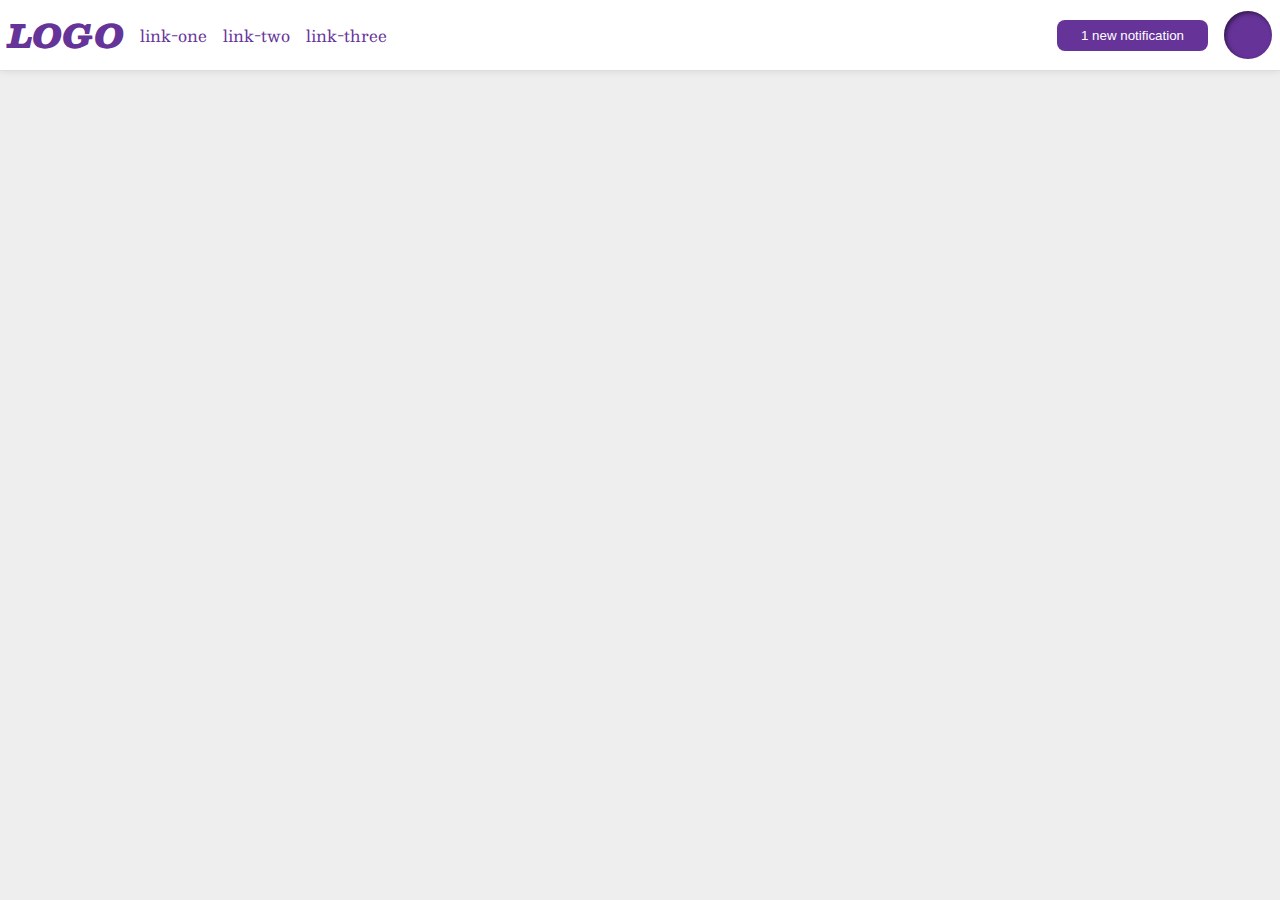
<file: flex/03-flex-header-2/index.html>
<!DOCTYPE html>
<html lang="en">
<head>
  <meta charset="UTF-8">
  <meta http-equiv="X-UA-Compatible" content="IE=edge">
  <meta name="viewport" content="width=device-width, initial-scale=1.0">
  <title>Flex Header 2</title>
  <link rel="stylesheet" href="style.css">
</head>
<body>
  <div class="header">
    <div class="left">
      <div class="logo">
        LOGO
      </div>
      <ul class="links">
        <li><a href="google.com">link-one</a></li>
        <li><a href="google.com">link-two</a></li>
        <li><a href="google.com">link-three</a></li>
      </ul>
    </div>
    <div class="right">
      <button class="notifications">
        1 new notification
      </button>
      <div class="profile-image"></div>
  </div>
    </div>
</body>
</html>
</file>
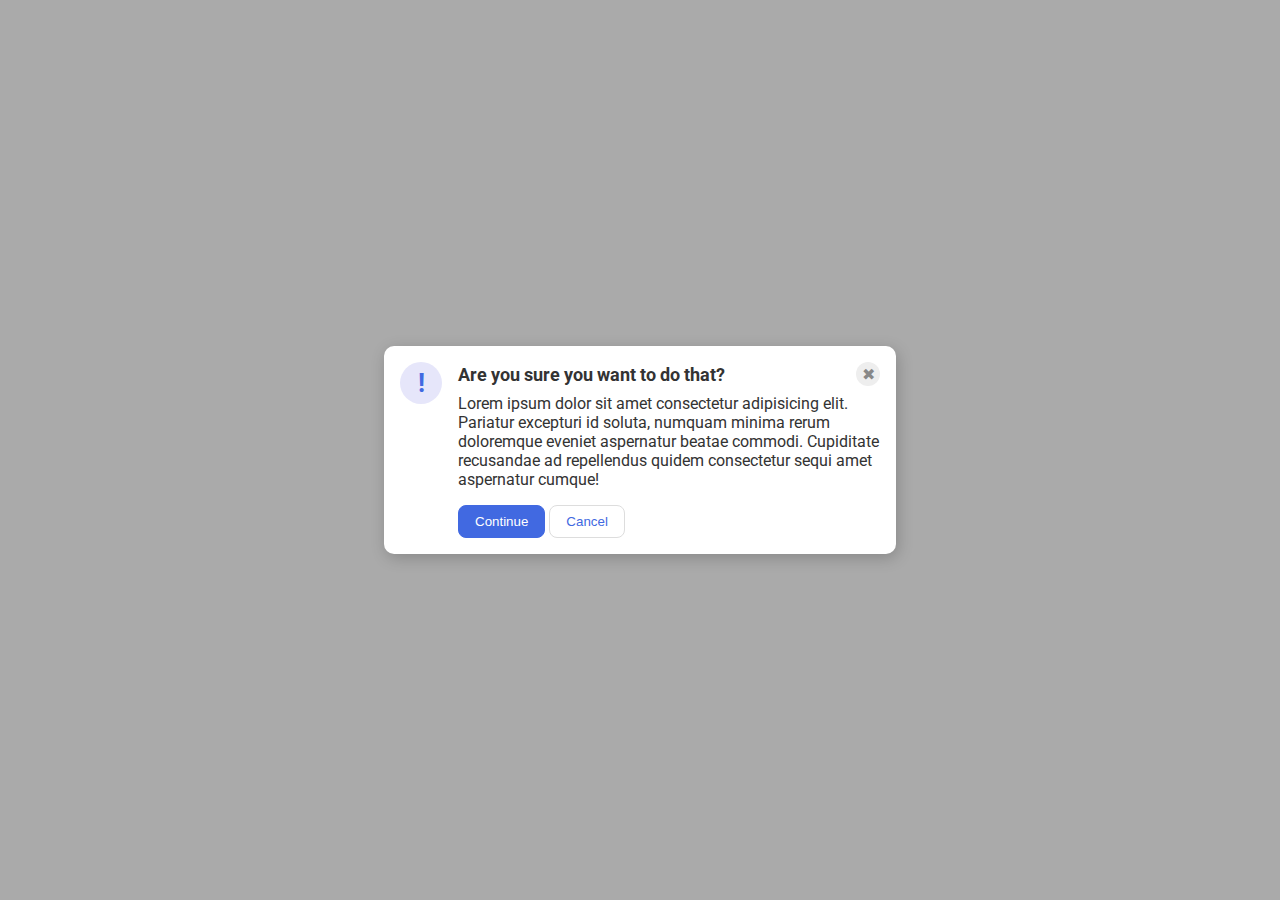
<file: flex/05-flex-modal/index.html>
<!DOCTYPE html>
<html lang="en">
<head>
  <meta charset="UTF-8">
  <meta http-equiv="X-UA-Compatible" content="IE=edge">
  <meta name="viewport" content="width=device-width, initial-scale=1.0">
  <link rel="stylesheet" href="style.css">
  <title>Modal</title>
</head>
<body>
  <div class="modal">
    <div class="icon">!</div>
    <div class="container">
      <div class="header">Are you sure you want to do that?
        <div class="close-button">✖</div>
      </div>
      <div class="text">Lorem ipsum dolor sit amet consectetur adipisicing elit. Pariatur excepturi id soluta, numquam minima rerum doloremque eveniet aspernatur beatae commodi. Cupiditate recusandae ad repellendus quidem consectetur sequi amet aspernatur cumque!</div>
      <button class="continue">Continue</button>
      <button class="cancel">Cancel</button>
    </div>
  </div>
</body>
</html>
</file>
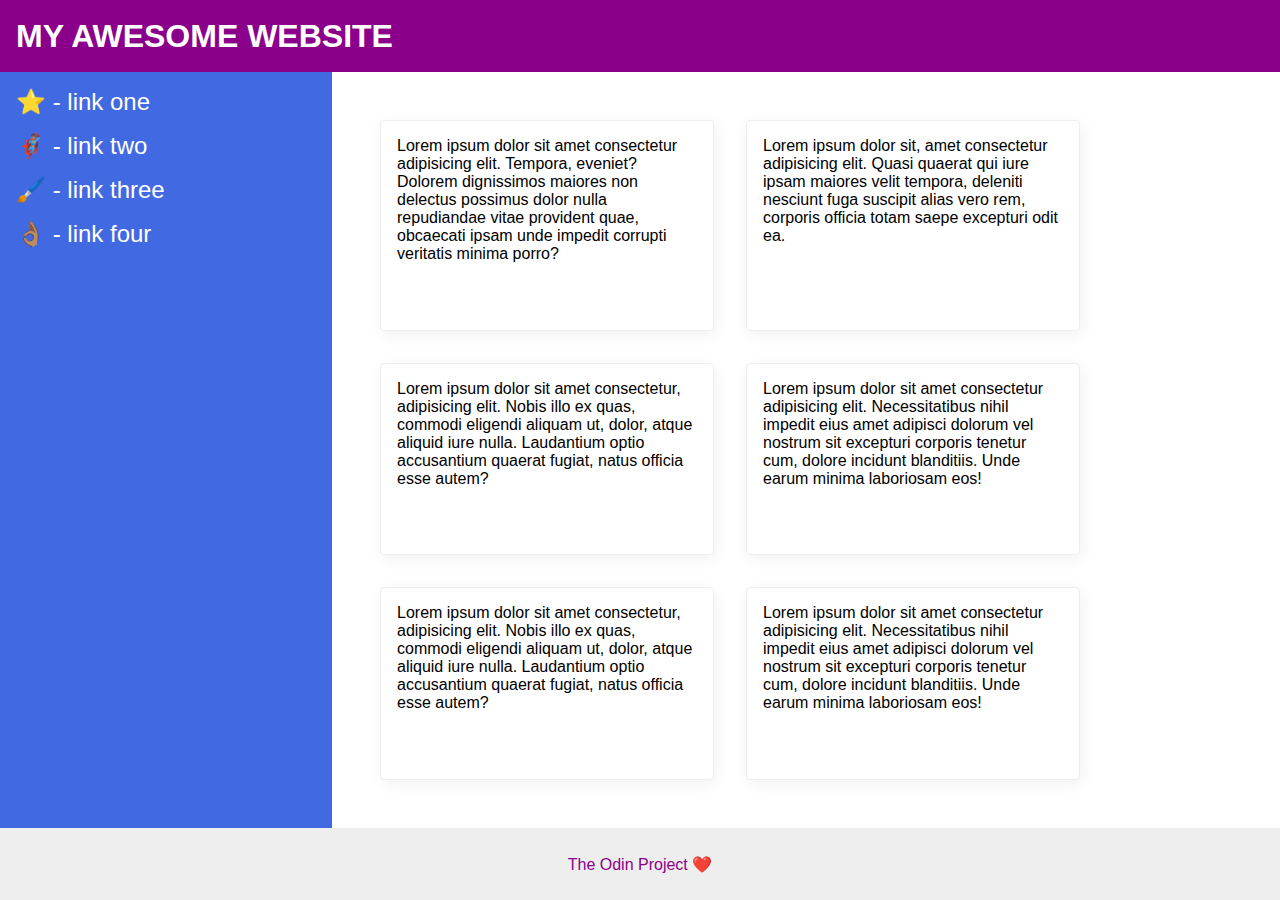
<file: flex/07-flex-layout-2/index.html>
<!DOCTYPE html>
<html lang="en">
<head>
  <meta charset="UTF-8">
  <meta http-equiv="X-UA-Compatible" content="IE=edge">
  <meta name="viewport" content="width=device-width, initial-scale=1.0">
  <title>The Holy Grail</title>
  <link rel="stylesheet" href="style.css">
</head>
<body>
  <div class="header">
    MY AWESOME WEBSITE
  </div>
  <div class="container">
    <div class="sidebar">
      <ul>
        <li><a href="google.com">⭐ - link one</a></li>
        <li><a href="google.com">🦸🏽‍♂️ - link two</a></li>
        <li><a href="google.com">🖌️ - link three</a></li>
        <li><a href="google.com">👌🏽 - link four</a></li>
      </ul>
    </div>
    <div class="container-card">
      <div class="card">Lorem ipsum dolor sit amet consectetur adipisicing elit. Tempora, eveniet? Dolorem dignissimos maiores non delectus possimus dolor nulla repudiandae vitae provident quae, obcaecati ipsam unde impedit corrupti veritatis minima porro?</div>
      <div class="card">Lorem ipsum dolor sit, amet consectetur adipisicing elit. Quasi quaerat qui iure ipsam maiores velit tempora, deleniti nesciunt fuga suscipit alias vero rem, corporis officia totam saepe excepturi odit ea.</div>
      <div class="card">Lorem ipsum dolor sit amet consectetur, adipisicing elit. Nobis illo ex quas, commodi eligendi aliquam ut, dolor, atque aliquid iure nulla. Laudantium optio accusantium quaerat fugiat, natus officia esse autem?</div>
      <div class="card">Lorem ipsum dolor sit amet consectetur adipisicing elit. Necessitatibus nihil impedit eius amet adipisci dolorum vel nostrum sit excepturi corporis tenetur cum, dolore incidunt blanditiis. Unde earum minima laboriosam eos!</div>
      <div class="card">Lorem ipsum dolor sit amet consectetur, adipisicing elit. Nobis illo ex quas, commodi eligendi aliquam ut, dolor, atque aliquid iure nulla. Laudantium optio accusantium quaerat fugiat, natus officia esse autem?</div>
      <div class="card">Lorem ipsum dolor sit amet consectetur adipisicing elit. Necessitatibus nihil impedit eius amet adipisci dolorum vel nostrum sit excepturi corporis tenetur cum, dolore incidunt blanditiis. Unde earum minima laboriosam eos!</div>
    </div>
  </div>
  <div class="footer">
    The Odin Project ❤️
  </div>
</body>
</html>
</file>
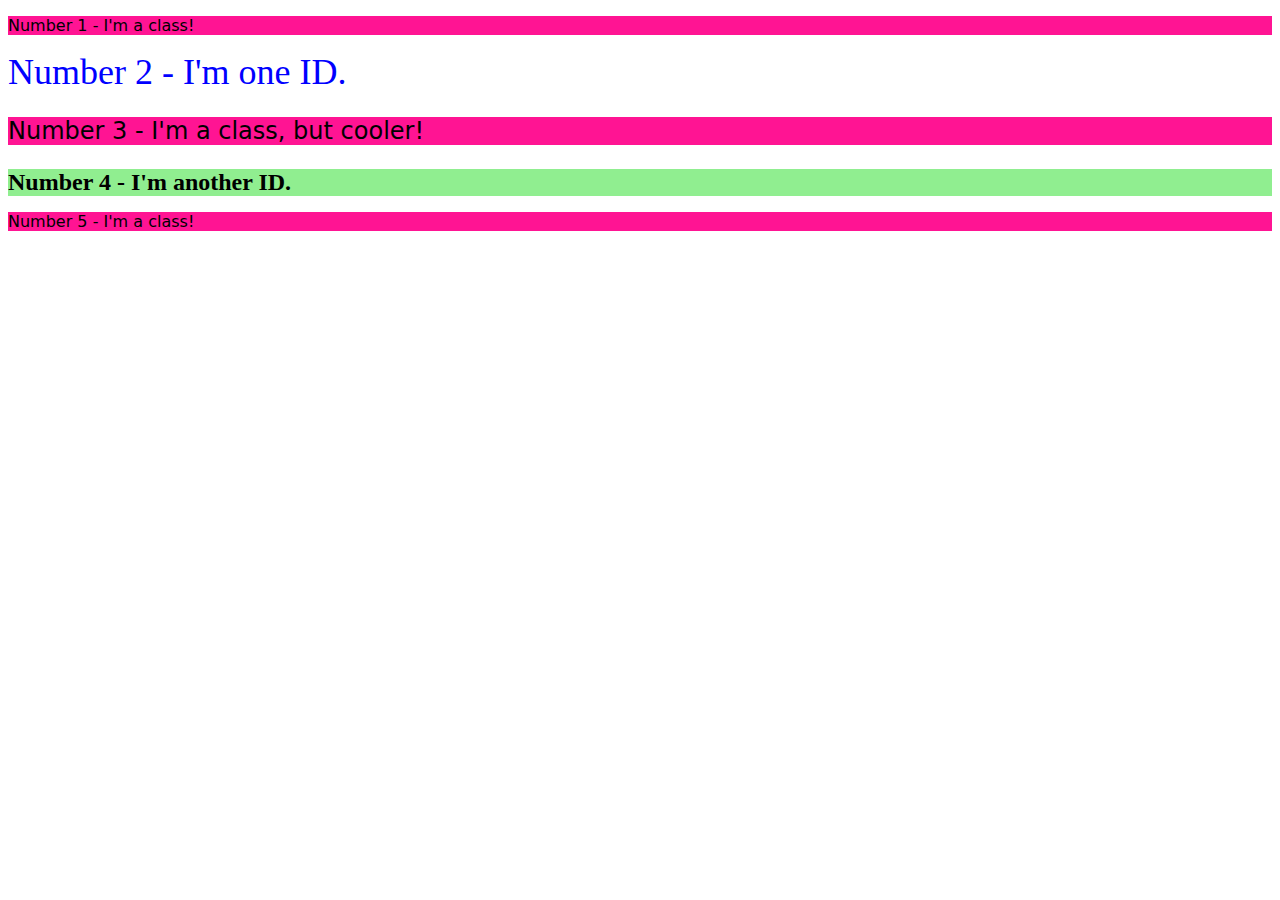
<file: foundations/02-class-id-selectors/index.html>
<!DOCTYPE html>
<html lang="en">
<head>
  <meta charset="UTF-8">
  <meta http-equiv="X-UA-Compatible" content="IE=edge">
  <meta name="viewport" content="width=device-width, initial-scale=1.0">
  <title>Class and ID Selectors</title>
  <link rel="stylesheet" href="style.css">
</head>
<body>
  <p>Number 1 - I'm a class!</p>
  <div id="second">Number 2 - I'm one ID.</div>
  <p id="cooler">Number 3 - I'm a class, but cooler!</p>
  <div id="four">Number 4 - I'm another ID.</div>
  <p>Number 5 - I'm a class!</p>
</body>
</html>
</file>
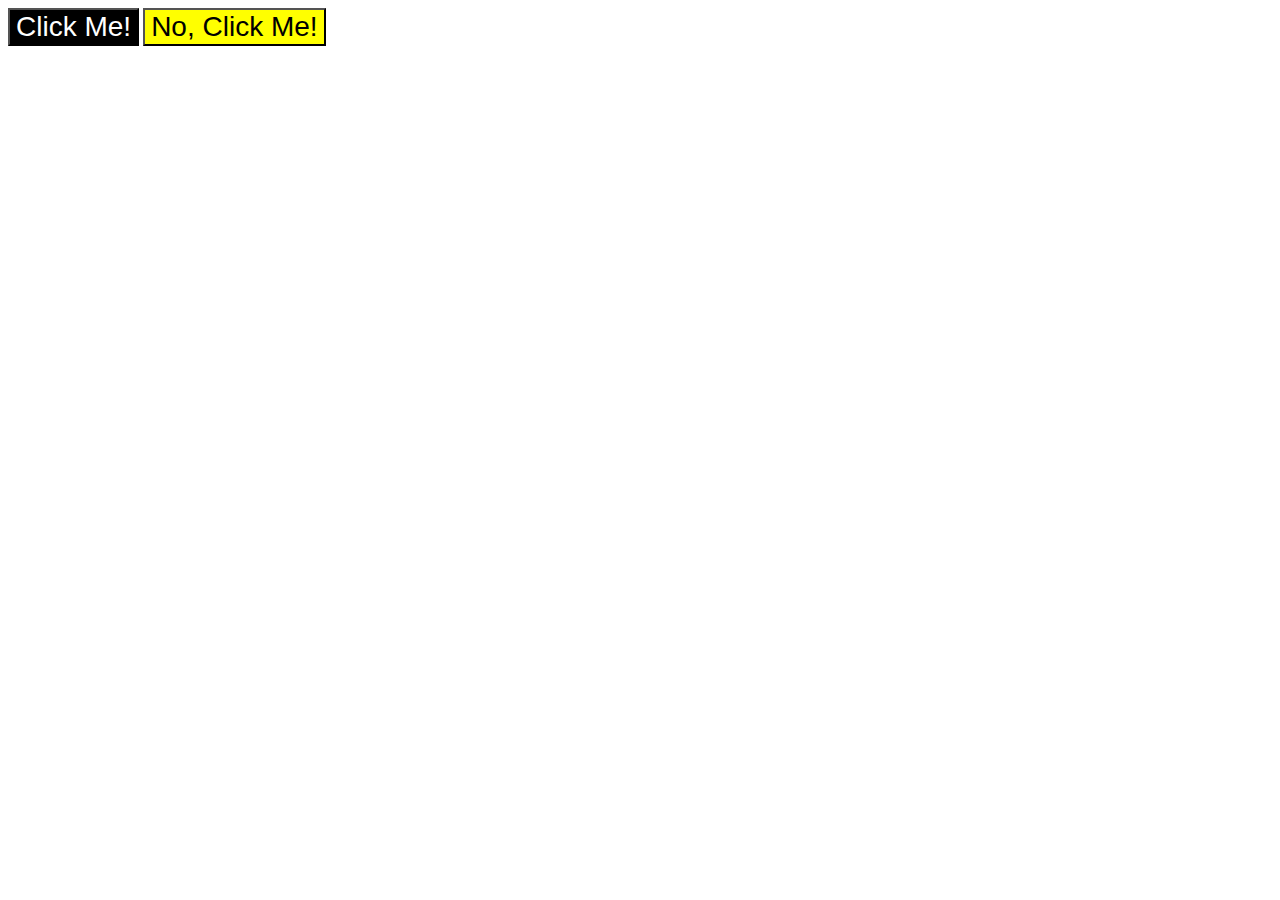
<file: foundations/03-grouping-selectors/index.html>
<!DOCTYPE html>
<html lang="en">
<head>
  <meta charset="UTF-8">
  <meta http-equiv="X-UA-Compatible" content="IE=edge">
  <meta name="viewport" content="width=device-width, initial-scale=1.0">
  <title>Grouping Selectors</title>
  <link rel="stylesheet" href="style.css">
</head>
<body>
  <button class="first">Click Me!</button>
  <button class="second">No, Click Me!</button>
</body>
</html>
</file>
<file: flex/03-flex-header-2/style.css>
/* this is some magical font-importing.  
you'll learn about it later. */
@import url('https://fonts.googleapis.com/css2?family=Besley:ital,wght@0,400;1,900&display=swap');

body {
  margin: 0;
  background: #eee;
  font-family: Besley, serif;
}

.header {
  background: white;
  border-bottom: 1px solid #ddd;
  box-shadow: 0 0 8px rgba(0,0,0,.1);
  display: flex;
  justify-content: space-between;
  padding: 8px;
}

.profile-image {
  background: rebeccapurple;
  box-shadow: inset 2px 2px 4px rgba(0,0,0,.5);
  border-radius: 50%;
  width: 48px;
  height:  48px;
}

.logo {
  color: rebeccapurple;
  font-size: 32px;
  font-weight: 900;
  font-style: italic;
}

button {
  border: none;
  border-radius: 8px;
  background: rebeccapurple;
  color: white;
  padding: 8px 24px;
}

a {
  /* this removes the line under our links */
  text-decoration: none;
  color: rebeccapurple;
}

ul {
  list-style-type: none;
  display: flex;
  margin: 0;
  padding: 0;
  gap: 16px
}

.left, .right {
  display: flex;
  align-items: center;
  gap: 16px;
}
</file>
<file: flex/05-flex-modal/style.css>
@import url('https://fonts.googleapis.com/css2?family=Roboto:wght@400;700&display=swap');

html, body {
  height: 100%;
}

body {
  font-family: Roboto, sans-serif;
  margin: 0;
  background: #aaa;
  color: #333;
  /* I'll give you this one for free lol */
  display: flex;
  align-items: center;
  justify-content: center;
}

.modal {
  background: white;
  width: 480px;
  border-radius: 10px;
  box-shadow: 2px 4px 16px rgba(0,0,0,.2);
  display: flex;
  gap: 16px;
  padding: 16px;
}

.icon {
  color: royalblue;
  font-size: 26px;
  font-weight: 700;
  background: lavender;
  width: 42px;
  height: 42px;
  border-radius: 50%;
  display: flex;
  align-items: center;
  justify-content: center;
  flex-shrink: 0;
}

.header {
  display: flex;
  align-items: center;
  justify-content: space-between;
  font-size: 18px;
  font-weight: bold;
  margin-bottom: 8px;
}

.text {
  margin-bottom: 16px;
}

.close-button {
  background: #eee;
  border-radius: 50%;
  color: #888;
  font-weight: 400;
  font-size: 16px;
  height: 24px;
  width: 24px;
  display: flex;
  align-items: center;
  justify-content: center;
}

button {
  padding: 8px 16px;
  border-radius: 8px;
}

button.continue {
  background: royalblue;
  border: 1px solid royalblue;
  color: white;
}

button.cancel {
  background: white;
  border: 1px solid #ddd;
  color: royalblue;
}
</file>
<file: flex/07-flex-layout-2/style.css>
body {
  font-family: -apple-system, BlinkMacSystemFont, 'Segoe UI', Roboto, Oxygen, Ubuntu, Cantarell, 'Open Sans', 'Helvetica Neue', sans-serif;
  margin: 0;
  min-height: 100vh;
}

.header {
  height: 72px;
  background: darkmagenta;
  color: white;
}

.footer {
  height: 72px;
  background: #eee;
  color: darkmagenta;
}

.sidebar {
  width: 300px;
  background: royalblue;
}

.card {
  border: 1px solid #eee;
  box-shadow: 2px 4px 16px rgba(0,0,0,.06);
  border-radius: 4px;
}

/* SOLUTION */
body {
  display: flex;
  flex-flow: column;
}

ul {
  list-style: none;
  padding: 0;
  margin: 0;
}

li {
  margin-bottom: 16px;
}

a {
  text-decoration: none;
  font-size: 24px;
  color: white;
}

.container {
  flex: 1;
  display: flex;
}

.sidebar {
  flex-shrink: 0;
  padding: 16px;
}

.container-card {
  display: flex;
  flex-wrap: wrap;
  padding: 32px;
}

.card {
  width: 300px;
  padding: 16px;
  margin: 16px;
}

.header {
  font-size: 32px;
  font-weight: 900;
  display: flex;
  align-items: center;
  padding: 0 16px;
}

.footer {
  display: flex;
  align-items: center;
  justify-content: center;
}
</file>
<file: foundations/02-class-id-selectors/style.css>
p {
    background-color:deeppink;
    font-family: Verdana, DejaVu Sans, sans-serif;
}

#second {
    color:blue;
    font-size: 36px;
}

p#cooler {
    font-size: 24px;
}

div#four {
    background-color: lightgreen;
    font-size: 24px;
    font-weight: bold;
}
</file>
<file: foundations/03-grouping-selectors/style.css>
.first {
    background-color: black;
    color: white;
}

.second {
    background-color: yellow;
}

button {
    font-size: 28px;
    font-family: 'Helvetica', 'Times New Roman', 'sans-serif';
}
</file>
